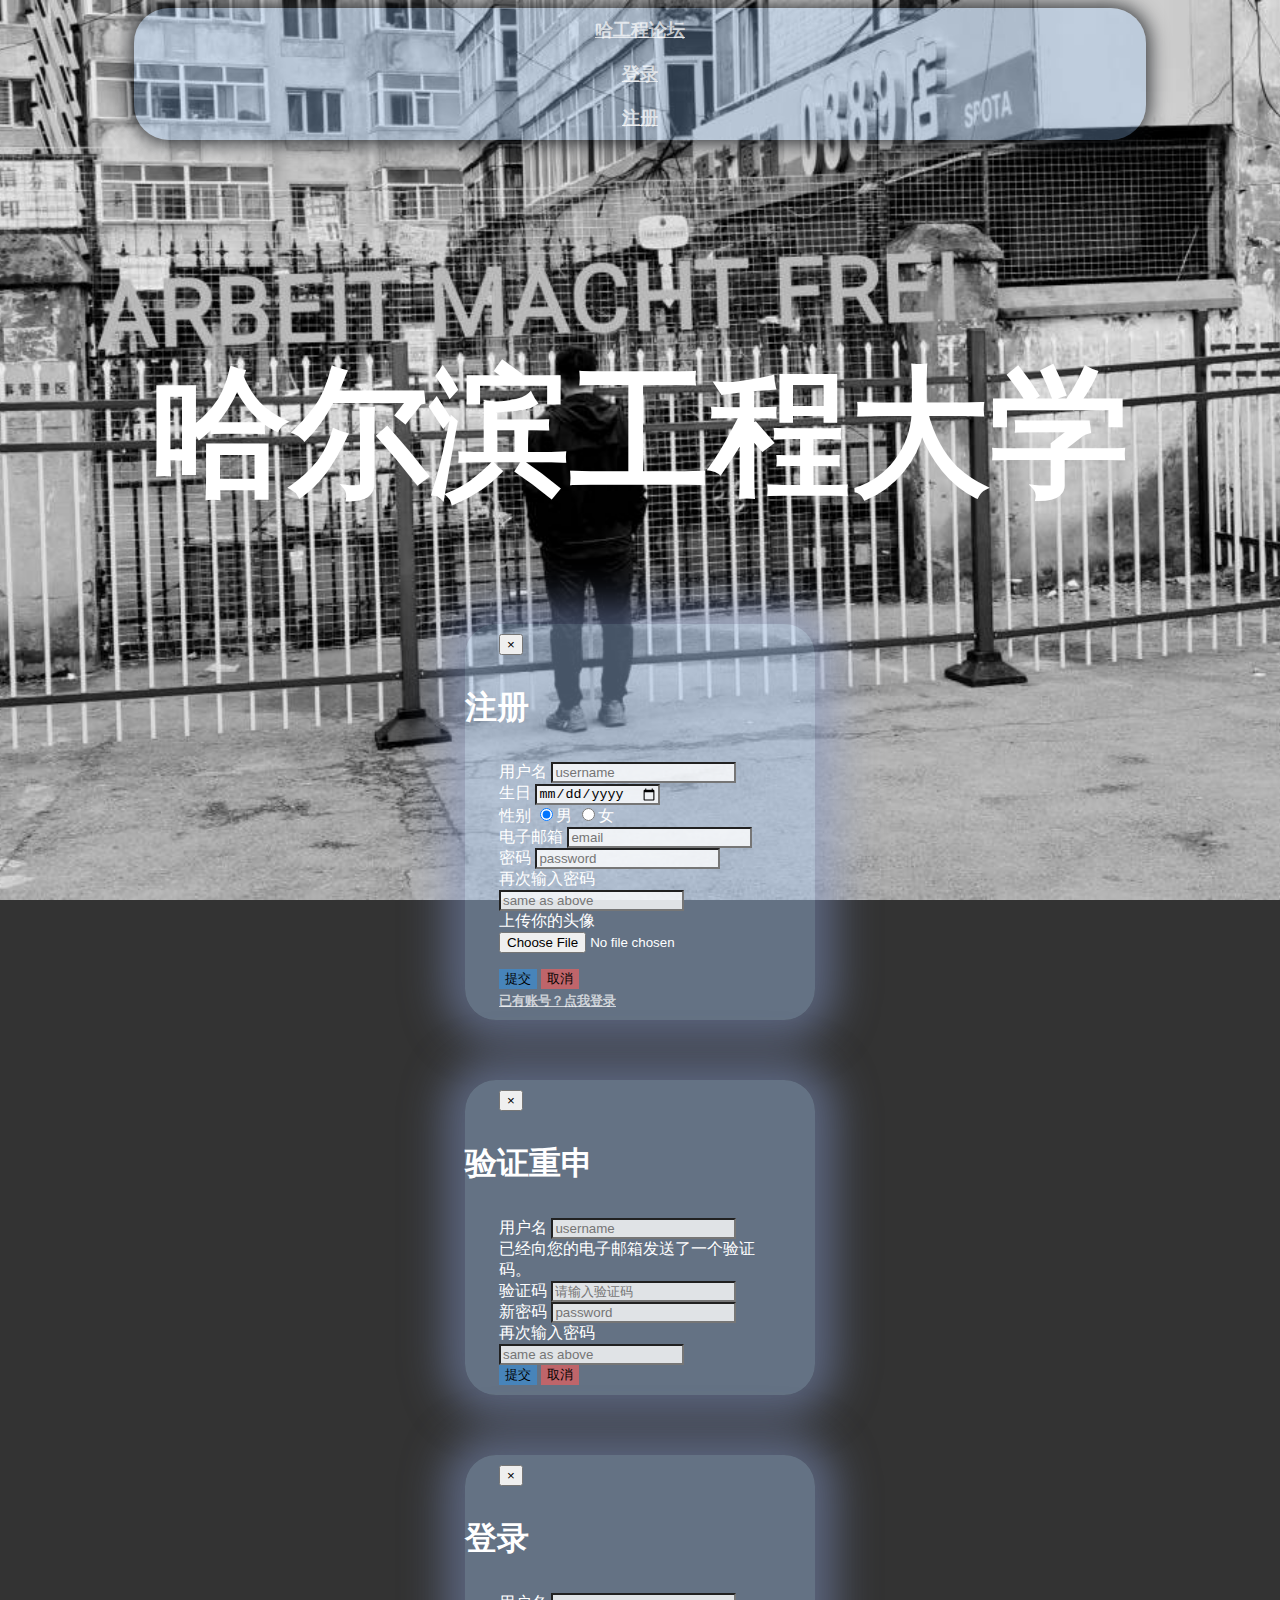
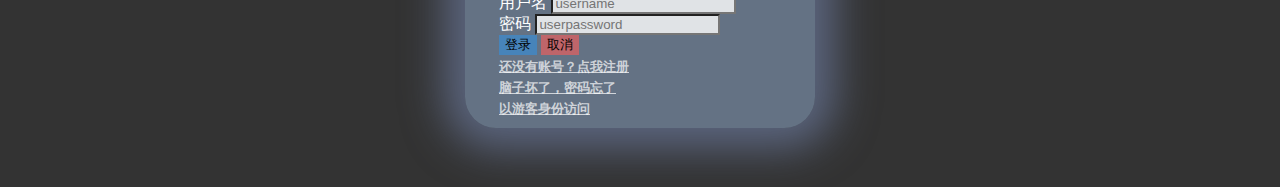
<file: src/main/webapp/index.html>
<!DOCTYPE html>
<html>

<head>
    <meta charset="UTF-8">

    <title>orz欢迎来到菜鸡论坛orz</title>
    <!-- 引入外部的js文件 -->
   <!-- <link rel="stylesheet" href="style/login.css">-->
    <script src="script/jquery-3.3.1.min.js"></script>
    <link rel="stylesheet" href="https://cdn.staticfile.org/twitter-bootstrap/3.3.7/css/bootstrap.min.css">
    <script src="https://cdn.staticfile.org/twitter-bootstrap/3.3.7/js/bootstrap.min.js"></script>
    <script src="script/login.js"></script>

    <style>
        
        /*顶部椭圆框*/
        .row {
            background-color: #95c4f94d;
            margin: auto 10%;
            border-width: 0 0 0 0;
            box-shadow: #080a0ecc 0px 0px 20px 3px;
            border-radius: 35px 35px 35px 35px;
        }

        /*a链接 在被选中和点击时  的字体颜色，粗度，大小*/

        a {
            color: #FFFFFFB3;
            font-weight: bolder;
            text-align: center;
            font-size: 18px;
        }

        a:hover {
            color: #FFFFFF;
            text-decoration-line: none;
            font-size: 16px;
        }

        a:hover,
        a:focus {
            color: #50ab9bcc;
        }

        /* body相关属性 */

        body {
        /* background-image: url(./img/00.jpg);*/
            list-style: none;
            /*去掉ui和li的 点*/
            -webkit-background-size: cover;
            -moz-background-size: cover;
            -o-background-size: cover;
            background-size: cover;
            background-attachment: fixed;
            background-position: center bottom;
            color: #fff;
            background-color: #333;
            font-family: 'microsoft yahei', Arial, sans-serif;
        }

        #title {
            width: auto;
            text-align: center;
            font-size: 140px;
            margin-top: 200px;
            transition: font-size 2s;
        }

        #title:hover {
            font-size: 148px;
        }

        .aTopAndBottom {
            height: auto;
            text-align: center;
            padding: 10px 0px;
            min-width: 20px;
        }

        .netease_Player {
            position: absolute;
            display: none;
        }

        .dropdown-menu>li>a:hover,
        .dropdown-menu>li>a:focus {
            color: #fff !important;
            background-color: #fff0 !important;
            font-size: 19px;
        }

        .dropup .dropdown-menu {
            background-color: #fff0 !important;
            text-decoration: none;
            margin-bottom: 10px;
            border: 0px;
            border-radius: 16px 16px 0px 0px;
            box-shadow: none;
            margin-bottom: 14px;
        }

        .dropdown-menu>li>a {
            color: #fff;
            padding: 12px;
            font-weight: bolder;
        }

        .navbar {
            min-height: 46px;
        }

        /*登录框  最大宽度 与上边距 重构*/

        .modal-dialog {
            width: 350px;
            margin: 60px auto;
        }

        /*登录框 背景颜色与透明度，边框线粗度，边框弧度，边框阴影 重写*/

        .modal-content {
            background-color: #afd2ff66;
            border: 0px solid rgba(0, 0, 0, .2);
            border-radius: 31px;
            box-shadow: 0px 0px 40px 21px rgba(131, 151, 201, 0.5);
            -webkit-box-shadow: 0px 0px 40px 21px rgba(131, 151, 201, 0.5);
            box-shadow: 0px 0px 40px 21px rgba(131, 151, 201, 0.5);
        }

        /* 登录框位置重写 */

        .modal-body {
            position: relative;
            padding: 10px 34px;
        }

        /*输入框 背景颜色与透明度重构*/

        .form-control {
            background-color: #fffc;
        }

    </style>

<body background="img/05.jpg">
    <!-- 顶部半透明容器 -->
    <div class="navbar navbar-fixed-top row">
        <div class="col-xs-3 aTopAndBottom ">
            <a href=""><span class="glyphicon glyphicon-home ">哈工程论坛</span></a>
        </div>
        <!--登录按钮-->
        <div class="col-xs-1 col-xs-offset-9 aTopAndBottom">
            <a href="" data-toggle="modal" data-target="#login">
                <span class="glyphicon glyphicon-log-in"></span>
                <span id="loginText">登录</span>
            </a>
        </div>
        <!--注册按钮-->
        <div class="col-xs-1 aTopAndBottom">
            <a href="" data-toggle="modal" data-target="#register">
                <span class="glyphicon glyphicon-user"></span>
                <span id="registText">注册</span>
            </a>
        </div>
		<!--游客访问按钮-->
		
    </div>
    <!-- 中部容器 -->
    <div class="container">
        <div class="main">
            <h1 id="title">哈尔滨工程大学</h1>
            <h2 id=""></h2>
        </div>
    </div>




    <!-- 注册 -->
    <div id="register" class="modal fade" tabindex="-1">
        <div class="modal-dialog">
            <div class="modal-content">
                <div class="modal-body">
                    <button class="close" data-dismiss="modal">
                        <span>&times;</span>
                    </button>
                </div>
                <div class="modal-title">
                    <h1 class="text-center">注册</h1>
                </div>
                <div class="modal-body">
                   
					<form role="form" class="form-group" action="">
						<div class="form-group">
						    <label for="">用户名</label>
						    <input class="form-control" type="text" placeholder="username" id="registerusername"><span id="registerusernamecheck"></span>
						</div>
						<div class="form-group">
						    <label for="">生日</label>
						    <input class="form-control" type="date" placeholder="up to you" id="registeruserbirthday"><span id="registeruserfaccheck"></span>
						</div>
						<div class="form-group">
						    <label for="">性别</label>
							<input id="man" type="radio" name="gender" value="男" checked/>男
							<input id="woman" type="radio"  name="gender" value="女"/>女 
						    <!-- <input class="form-control" type="text" placeholder="up to you" id="registerusersex"> -->
						</div>
						<div class="form-group">
						    <label for="">电子邮箱</label>
						    <input class="form-control" type="email" placeholder="email" id="registeremail"><span id="registeruseremail"></span>
						</div>
						<div class="form-group">
						    <label for="">密码</label>
						    <input class="form-control" type="password" placeholder="password" id="registeruserpwd"><span id="registeruserpwdcheck"></span><span style="display:none;">大写锁定键被按下，请注意大小写</span>
						</div>
<script type="text/javascript">
//<![CDATA[
function  detectCapsLock(event){
    var e = event||window.event;
    var o = e.target||e.srcElement;
    var oTip = o.nextSibling;
    var keyCode  =  e.keyCode||e.which; // 按键的keyCode
    var isShift  =  e.shiftKey ||(keyCode  ==   16 ) || false ; // shift键是否按住
     if (
     ((keyCode >=   65   &&  keyCode  <=   90 )  &&   !isShift) // Caps Lock 打开，且没有按住shift键
     || ((keyCode >=   97   &&  keyCode  <=   122 )  &&  isShift)// Caps Lock 打开，且按住shift键
     ){oTip.style.display = '';}
     else{oTip.style.display  =  'none';}
}
document.getElementById('registeruserpwd').onkeypress = detectCapsLock;
//]]>
</script>
						<div class="form-group">
						    <label for="">再次输入密码</label>
						    <input class="form-control" type="password" placeholder="same as above" id="registeragainuserpwd"><span id="registeragainuserpwdcheck"></span>
						</div>
						
						
						
									<div class="form-group">
										 <label for="">上传你的头像</label>
										 <input type="file" id="exampleInputFile" />
										<p class="help-block">
											
										</p>
									</div>						
                        <div class="text-right">
                            <button class="btn btn-primary" type="submit" style="background-color: #3a8cd2b3;border: 0px solid transparent;" id="registerok">提交</button>
                            <button class="btn btn-danger" data-dismiss="modal" style="background-color: #fb5e5999;border: 0px solid transparent;" id="registerno">取消</button>
                        </div>
                        <a href="" data-toggle="modal" data-dismiss="modal" data-target="#login">
                            <font style="font-size: 13px;">已有账号？点我登录</font>
                        </a>
                    </form>
					
					
					
					
                </div>
            </div>
        </div>
    </div>
    <!-- 注册 end-->

    <!-- 忘记密码 -->
    <div id="forget" class="modal fade" tabindex="-1">
        <div class="modal-dialog">
            <div class="modal-content">
                <div class="modal-body">
                    <button class="close" data-dismiss="modal">
                        <span>&times;</span>
                    </button>
                </div>
                <div class="modal-title">
                    <h1 class="text-center">验证重申</h1>
                </div>
                <div class="modal-body">
                   
					<form role="form" class="form-group" action="">
						<div class="form-group">
						    <label for="">用户名</label>
						    <input class="form-control" type="text" placeholder="username" id="forgetusername"><span id="forgetusernamecheck"></span>
						</div>
						<div>已经向您的电子邮箱发送了一个验证码。</div>
						<div class="form-group">
						    <label for="">验证码</label>
						    <input class="form-control" type="text" placeholder="请输入验证码" id="code"><span id="code"></span>
						</div>
						<div class="form-group">
						    <label for="">新密码</label>
						    <input class="form-control" type="password" placeholder="password" id="forgetuserpwd"><span id="forgetuserpwdcheck"></span>
						</div>
						<div class="form-group">
						    <label for="">再次输入密码</label>
						    <input class="form-control" type="password" placeholder="same as above" id="forgetagainuserpwd"><span id="forgetagainuserpwdcheck"></span>
						</div>					
                        <div class="text-right">
                            <button class="btn btn-primary" type="submit" style="background-color: #3a8cd2b3;border: 0px solid transparent;" id="forgetok">提交</button>
                            <button class="btn btn-danger" data-dismiss="modal" style="background-color: #fb5e5999;border: 0px solid transparent;" id="forgetno">取消</button>
                        </div>
                    </form>
					
					
					
					
                </div>
            </div>
        </div>
    </div>
    <!-- 忘记密码 end-->    
    <!-- 登录 -->
    <div id="login" class="modal fade">
        <div class="modal-dialog">
            <div class="modal-content">
                <div class="modal-body">
                    <button class="close" data-dismiss="modal">
                        <span>&times;</span>
                    </button>
                </div>
                <div class="modal-title">
                    <h1 class="text-center">登录</h1>
                </div>
                <div class="modal-body">
                    <form class="form-group" action="">
                        <div class="form-group">
                            <label for="">用户名</label>
                            <input class="form-control" type="text" placeholder="username" id="loginusername">
                        </div>
                        <div class="form-group">
                            <label for="">密码</label>
                            <input class="form-control" type="password" placeholder="userpassword" id="loginuserpwd"><span style="display:none;">大写锁定键被按下，请注意大小写</span>
                        </div>
<script type="text/javascript">
//<![CDATA[
function  detectCapsLock(event){
    var e = event||window.event;
    var o = e.target||e.srcElement;
    var oTip = o.nextSibling;
    var keyCode  =  e.keyCode||e.which; // 按键的keyCode
    var isShift  =  e.shiftKey ||(keyCode  ==   16 ) || false ; // shift键是否按住
     if (
     ((keyCode >=   65   &&  keyCode  <=   90 )  &&   !isShift) // Caps Lock 打开，且没有按住shift键
     || ((keyCode >=   97   &&  keyCode  <=   122 )  &&  isShift)// Caps Lock 打开，且按住shift键
     ){oTip.style.display = '';}
     else{oTip.style.display  =  'none';}
}
document.getElementById('loginuserpwd').onkeypress = detectCapsLock;
//]]>
</script>
                        <div class="text-right">
                            <button class="btn btn-primary" type="submit" style="background-color: #3a8cd2b3; border: 0px solid transparent;" id="loginok">登录</button>
                            <button class="btn btn-danger" data-dismiss="modal" style="background-color: #fb5e5999;border: 0px solid transparent;" id="loginno">取消</button>
                        </div>
                        <a href="" data-toggle="modal" data-dismiss="modal" data-target="#register">
                            <font style="font-size: 13px;">还没有账号？点我注册</font>
                        </a>
						<br>
                        <a href="" data-toggle="modal" data-dismiss="modal" data-target="#forget">
                            <font style="font-size: 13px;">脑子坏了，密码忘了</font>
                        </a>
						<br>
						<a href="square.html">
							<font style="font-size: 13px;">以游客身份访问</font>
						</a>
                    </form>
                </div>
            </div>
        </div>
    </div>
</body>
</file>
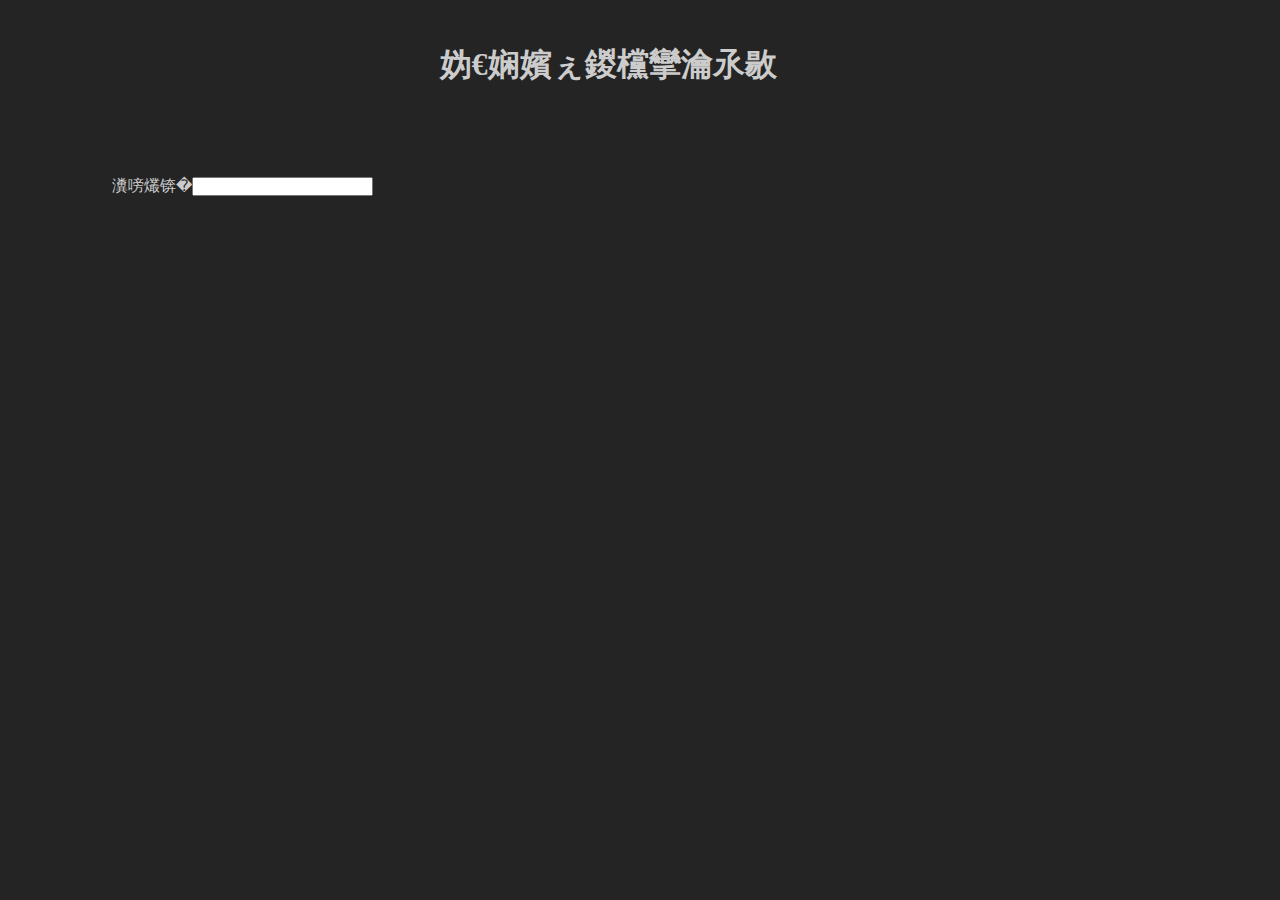
<file: src/main/webapp/test.html>
<!-- <!DOCTYPE html>
<html>
<head>
<meta charset="UTF-8">
<title>Insert title here</title>
    <script src="script/jquery-3.3.1.min.js"></script>
    <script src="script/capslocktip.js"></script>
    <script src="script/test.js"></script>
</head>
<body>
<input><div class="capslock" id="capital_password"></div>
</body>
</html> -->
<!DOCTYPE html PUBLIC "-//W3C//DTD XHTML 1.0 Strict//EN" "http://www.w3.org/TR/xhtml1/DTD/xhtml1-strict.dtd">
<html xmlns="http://www.w3.org/1999/xhtml">
<head>
<meta http-equiv="Content-Type" content="text/html; charset=GB2312" />
<title>检测大写锁定键</title>
<style type="text/css">
<!--
*{margin:0;padding:0;}
body{padding:2em;background:#242424;color:#ccc;}
h1{text-align:center;line-height:200%;}
h3{text-indent:1em;line-height:160%;color:#666;font-weight:normal;font-size:1em;}
h3 a{color:#bbb; text-decoration:none;margin:0 0.5em;}
h3 a:hover{color:#fff;}
p{margin:5em;}
span{margin:0 0.5em;font-size:85.7%;}
-->
</style>
</head>

<body>
<h1>检测大写锁定键&nbsp;&nbsp;&nbsp;&nbsp;&nbsp;&nbsp;&nbsp;&nbsp;</h1>
<form action="#" method="post">
<p><label for="password">密码：</label><input type="password" id="password" name="password" /><span style="display:none;">大写锁定键被按下，请注意大小写</span></p>
</form>
<script type="text/javascript">
//<![CDATA[
function  detectCapsLock(event){
    var e = event||window.event;
    var o = e.target||e.srcElement;
    var oTip = o.nextSibling;
    var keyCode  =  e.keyCode||e.which; // 按键的keyCode
    var isShift  =  e.shiftKey ||(keyCode  ==   16 ) || false ; // shift键是否按住
     if (
     ((keyCode >=   65   &&  keyCode  <=   90 )  &&   !isShift) // Caps Lock 打开，且没有按住shift键
     || ((keyCode >=   97   &&  keyCode  <=   122 )  &&  isShift)// Caps Lock 打开，且按住shift键
     ){oTip.style.display = '';}
     else{oTip.style.display  =  'none';}
}
document.getElementById('password').onkeypress = detectCapsLock;
//]]>
</script>
</body>
</html>
</file>
